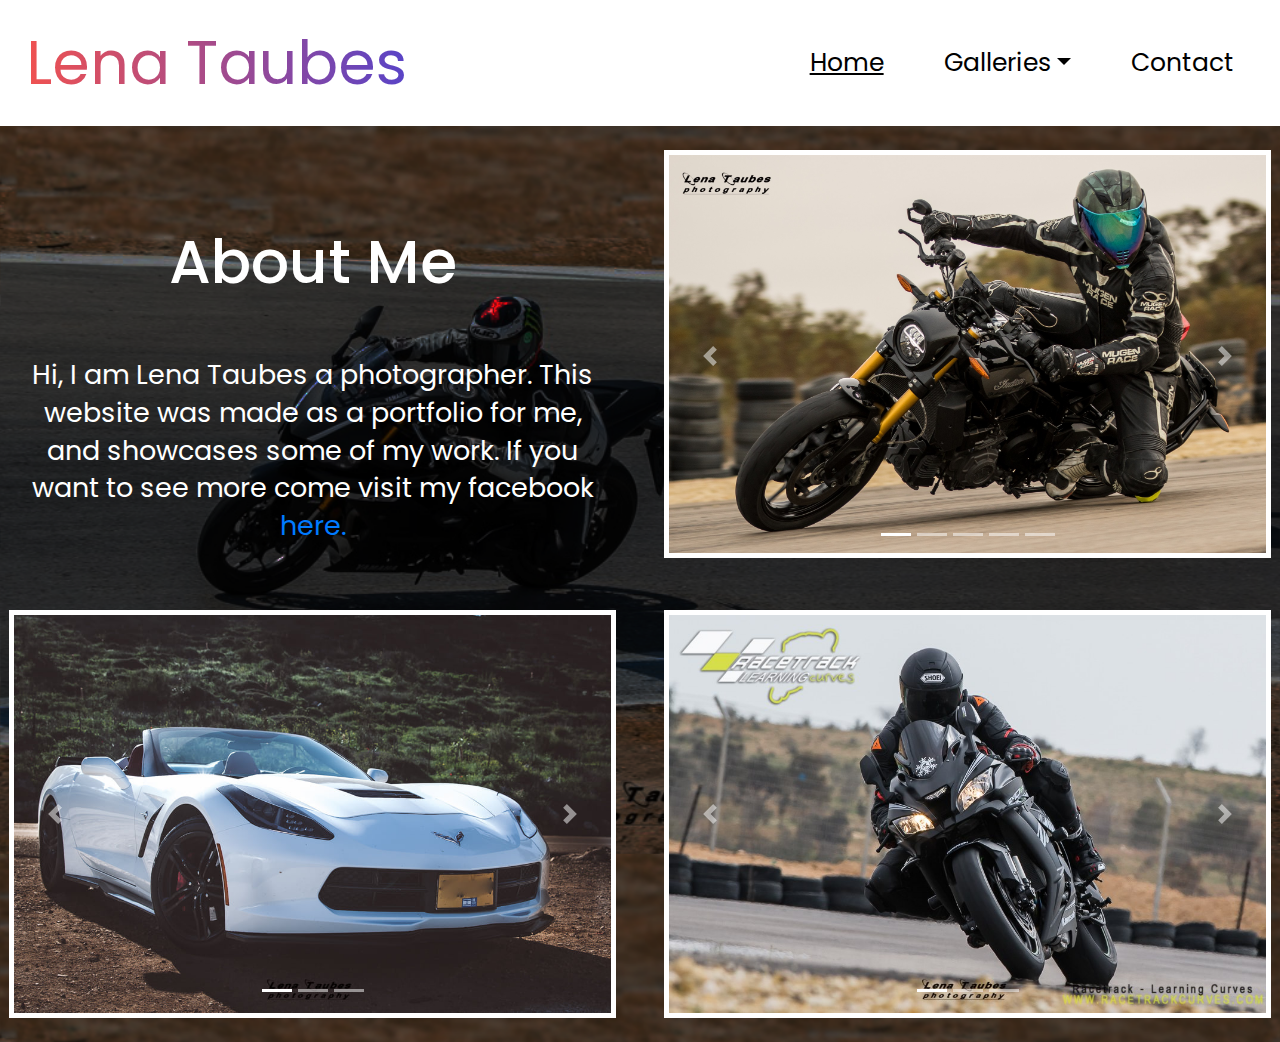
<file: index.html>
<!-- Website Design taken from https://www.mpkelley.com/ -->
<!DOCTYPE html>
<html lang="en">

<head>
  <meta charset="UTF-8" />
  <meta name="viewport" content="width=device-width, initial-scale=1.0" />
  <meta http-equiv="X-UA-Compatible" content="ie=edge" />
  <meta />

  <!-- linking poppins here (font) -->
  <link rel="preconnect" href="https://fonts.gstatic.com" />
  <link href="https://fonts.googleapis.com/css2?family=Poppins&display=swap" rel="stylesheet" />

  <!-- linking bootstrap here  -->
  <link rel="stylesheet" href="https://cdnjs.cloudflare.com/ajax/libs/twitter-bootstrap/4.6.0/css/bootstrap.min.css" />

  <!-- and here, did this with a handy extension known as bootstrap CDN snippet-->
  <link rel="stylesheet" href="https://cdnjs.cloudflare.com/ajax/libs/font-awesome/5.15.2/css/all.min.css" />

  <title>Home</title>
  <link rel="stylesheet" href="stylesheets/style.css" />

</head>

<body>


  <!-- makes this a navbar and also to expand from a menu when it reaches a medium sized screen (list of breakpoints here https://getbootstrap.com/docs/5.0/layout/breakpoints/)  
    It also makes it so the name logo and nav links are on opposite sides of the screen-->
  <nav class="navbar navbar-expand-lg justify-content-between">

    <!-- this is The Lena Taubes pops up in the top left which links to her facebook -->
    <a class= "nameLogoLink" href="https://www.facebook.com/lena.taubes">
    <div class="nameLogo">Lena Taubes</div>
    </a>

    <!-- this does a couple things, it is the button settings for the menu and it also determines wheher the navbar is in light mode or dark (read here for more info https://getbootstrap.com/docs/5.0/components/navbar/#color-schemes)-->
    <button class="navbar-toggler navbar-light" type="button" data-toggle="collapse" data-target="#main-navigation">

      <!-- this is the actual button menu-->
      <span class="navbar-toggler-icon"></span>
    </button>

    <!-- this is the place where the links are stored, and this is where it tells them what to collapse into a menu -->
    <div class="collapse navbar-collapse main-navigation">

      <!-- prebuilt class for ul named nav -->
      <ul class="nav">

        <!-- nav item is a prebuilt class for list items-->
        <li class="nav-item">

          <!-- nav link is a prebuilt class for anchor tags -->
          <a class="nav-link nav-link-active" href="index.html">Home</a>

        </li>
        <!-- nav item is a prebuilt class for list items-->
        <li class="nav-item">

          <!-- this is the dropdown for the galleries (gotten from here, 1st solution https://stackoverflow.com/questions/12458522/bootstrap-dropdown-not-working)  -->
          <div class="dropdown">

            <!-- in this class it states to be treated as a nav-link and when clicked to open a dropdown menu -->
            <a class="dropdown-toggle nav-link" data-toggle="dropdown" href="#">Galleries</a>
            <!-- tells the ul that this is a dropdown menu -->
            <ul class="dropdown-menu" role="menu">

              <!-- nav item is a prebuilt class for list items (item of dropdown menu)-->
              <li class="nav-item">

                <!-- nav item is a prebuilt class for list items-->
                <a class="nav-link" href="gallery1.html">Motorcycle</a>

              </li>
              <!-- nav item is a prebuilt class for list items (item of dropdown menu)-->
              <li class="nav-item">

                <!-- nav item is a prebuilt class for list items (item of dropdown menu)-->
                <a class="nav-link" href="gallery2.html">Motorvechile</a>

              </li>

              <!--part of the dropdown menu -->
              <li class="divider nav-item"></li>
            </ul>
          </div>
        </li>

        <!-- link to contact page -->
        <li class="nav-item">
          <!-- nav link is a prebuilt class (just handy to use) -->
          <a class="nav-link" href="contact.html">Contact</a>
        </li>
      </ul>
    </div>
  </nav>
  <main>
    <!-- making a row to store my carosouls and profile text/heading -->
    <div class="row">

      <!-- when it turns into a medium type screen I would like it to take the whole space there is, however only take half when your screen is large -->
      <div class=" col-sm-12 col-md-12 col-lg-6 profile-container">

        <!-- just some about me text -->
        <h1 class="profile-heading">
          About Me
        </h1>

        <!-- The profile text -->
        <p class="profile-text">
          Hi, I am Lena Taubes a photographer. This website was made as a portfolio for me, and showcases some of my
          work.
          If you want to see more come visit my facebook <a href="https://www.facebook.com/lena.taubes"> here.</a>
        </p>

      </div>

      <!-- tutorial https://www.youtube.com/watch?v=ku_97a6Bgkg&ab_channel=AdrianTwarogAdrianTwarog -->

      <!-- when it turns into a medium type screen I would like it to take the whole space there is, however only take half when your screen is large -->
      <div class="col-sm-12 col-md-12 col-lg-6 p-4">
        <!-- the div that holdes the carosuel -->
        <div id="myCarousel1" data-ride="carousel" class="carousel slide carousel-fade">
          <!-- this is the carousel indicators at the bottom (the lines) -->
          <ol class="carousel-indicators">
            <li data-target="#myCarousel1" data-slide-to="0" class="active"></li>
            <!-- this is the first line in the carosuel which will take you to image 1 -->
            <li data-target="#myCarousel1" data-slide-to="1"></li>
            <!-- this is the first line in the carosuel which will take you to image 2 -->
            <li data-target="#myCarousel1" data-slide-to="2"></li>
            <!-- this is the first line in the carosuel which will take you to image 3 -->
            <li data-target="#myCarousel1" data-slide-to="3"></li>
            <!-- this is the first line in the carosuel which will take you to image 4 -->
            <li data-target="#myCarousel1" data-slide-to="4"></li>
          </ol>

          <div class="carousel-inner">

            <!-- making this the first carousel item, making it a flex box and then making the contect centered inside of it -->
            <div class="carousel-item active d-flex justify-content-center" data-interval="true">
              <!-- the first image for each image I make sure that it takes up 100% of the available width in the div that it can -->
              <img class="center-block w-100 gallery-img" src="images/slider-12.jpg" alt="First slide" />
            </div>
            <!-- the second image (data interval just states how many milliseconds you spend on a pages) -->
            <div class="carousel-item d-flex justify-content-center gallery-img" data-interval="2000">
              <!-- third image -->
              <img class="center-block w-100 gallery-img" src="images/slider-20.jpg" alt="second slide" />
            </div>
            <!-- fourth image -->
            <div class="carousel-item d-flex justify-content-center gallery-img" data-interval="2000">
              <img class="center-block w-100" src="images/slider-22.jpg" alt="third slide" />
            </div>
            <!-- fifith image -->
            <div class="carousel-item d-flex justify-content-center gallery-img" data-interval="2000">
              <img class="center-block w-100" src="images/slider-27.jpg" alt="third slide" />
            </div>
          </div>

          <!-- this is the previous button like the arrow ex, with data-slide controling the actual back end < -->
          <a href="#myCarousel1" class="carousel-control-prev" role="button" data-slide="prev">
            <span class="sr-only">Previous</span>
            <!-- the pre-built icon from a bootstrap class -->
            <span class="carousel-control-prev-icon" aria-hidden="true"></span>
          </a>
          <!-- this is the nexxt button ex. >, with data-slide controling the actual back end -->
          <a href="#myCarousel1" class="carousel-control-next" role="button" data-slide="next">
            <span class="sr-only">Next</span>
            <!-- the pre-built icon from a bootstrap class -->
            <span class="carousel-control-next-icon" aria-hidden="true"></span>
          </a>
        </div>
      </div>

      <!-- when it turns into a medium type screen I would like it to take the whole space there is, however only take half when your screen is large -->
      <div class="col-sm-12 col-md-12 col-lg-6  p-4">
        <!-- the div that holdes the carosuel -->
        <div id="myCarousels" data-ride="carousel" class="carousel slide carousel-fade">
          <!-- this is the carousel indicators at the bottom (the lines) -->
          <ol class="carousel-indicators">
            <!-- this is the first line in the carosuel which will take you to image 1 -->
            <li data-target="#myCarousels" data-slide-to="0" class="active"></li>
            <!-- this is the first line in the carosuel which will take you to image 2 -->
            <li data-target="#myCarousels" data-slide-to="1"></li>
            <!-- this is the first line in the carosuel which will take you to image 3 -->
            <li data-target="#myCarousels" data-slide-to="2"></li>
          </ol>


          <div class="carousel-inner">
            <!-- making this the first carousel item, making it a flex box and then making the contect centered inside of it -->
            <div class="carousel-item active" data-interval="true">
              <!-- the first image, for each image I make sure that it takes up 100% of the available width in the div that it can -->
              <img class="d-block w-100 gallery-img" src="images/slider-1.jpg" alt="First slide" />
            </div>
            <!-- the second image (data interval just states how many milliseconds you spend on a pages) -->
            <div class="carousel-item" data-interval="2000">
              <!-- the second image, for each image I make sure that it takes up 100% of the available width in the div that it can -->
              <img class="d-block w-100 gallery-img" src="images/slider-28.jpg" alt="second slide" />
            </div>
            <!-- the third image in the slide -->
            <div class="carousel-item" data-interval="2000">
              <!-- the third image for, each image I make sure that it takes up 100% of the available width in the div that it can -->
              <img class="d-block w-100 gallery-img" src="images/slider-6.jpg" alt="third slide" />
            </div>
          </div>

          <!-- this is the previous button like the arrow ex, with data-slide controling the actual back end < -->
          <a href="#myCarousels" class="carousel-control-prev" role="button" data-slide="prev">
            <span class="sr-only">Previous</span>
            <!-- the pre-built icon from a bootstrap class -->
            <span class="carousel-control-prev-icon" aria-hidden="true"></span>
          </a>
          <!-- this is the nexxt button ex. >, with data-slide controling the actual back end -->
          <a href="#myCarousels" class="carousel-control-next" role="button" data-slide="next">
            <span class="sr-only">Next</span>
            <!-- the pre-built icon from a bootstrap class -->
            <span class="carousel-control-next-icon" aria-hidden="true"></span>
          </a>
        </div>
      </div>

            <!-- when it turns into a medium type screen I would like it to take the whole space there is, however only take half when your screen is large -->
      <div class="col-sm-12 col-md-12 col-lg-6 p-4">
        <!-- the div that holdes the carosuel -->
        <div id="myCarousels" data-ride="carousel" class="carousel slide carousel-fade">
          <!-- this is the carousel indicators at the bottom (the lines) -->
          <ol class="carousel-indicators">
            <!-- this is the first line in the carosuel which will take you to image 1 -->
            <li data-target="#myCarousels" data-slide-to="0" class="active"></li>

            <!-- this is the first line in the carosuel which will take you to image 2 -->
            <li data-target="#myCarousels" data-slide-to="1"></li>

            <!-- this is the first line in the carosuel which will take you to image 3 -->
            <li data-target="#myCarousels" data-slide-to="2"></li>
          </ol>
          <div class="carousel-inner">
            <!-- making this the first carousel item, making it a flex box and then making the contect centered inside of it -->
            <div class="carousel-item active" data-interval="true">
              <!-- the first image for each image I make sure that it takes up 100% of the available width in the div that it can -->
              <img class="d-block w-100 gallery-img " src="images/gallery-1.jpg" alt="First slide" />
            </div>
            <!-- the second image (data interval just states how many milliseconds you spend on a pages) -->
            <div class="carousel-item" data-interval="2000">
              <img class="d-block w-100 gallery-img" src="images/gallery-3.jpg" alt="second slide" />
            </div>
            <!-- the third image in the slide -->
            <div class="carousel-item" data-interval="2000">
              <img class="d-block w-100 gallery-img" src="images/gallery-2.jpg" alt="third slide" />
            </div>
          </div>

          <!-- this is the previous button like the arrow ex, with data-slide controling the actual back end < -->
          <a href="#myCarousels" class="carousel-control-prev" role="button" data-slide="prev">
            <span class="sr-only">Previous</span>
            <!-- the pre-built icon from a bootstrap class -->
            <span class="carousel-control-prev-icon" aria-hidden="true"></span>
          </a>

          <!-- this is the nexxt button ex. >, with data-slide controling the actual back end -->
          <a href="#myCarousels" class="carousel-control-next" role="button" data-slide="next">
            <span class="sr-only">Next</span>
            <!-- the pre-built icon from a bootstrap class -->
            <span class="carousel-control-next-icon" aria-hidden="true"></span>
          </a>
        </div>
      </div>
    </div>
    </div>
  </main>

  <!-- <footer class="footer mt-auto py-3 bg-light">
      <div class="container">
        <span class="text-muted">Lena Taubes</span>
      </div>
    </footer> -->
  <!-- just some more importing with bootstrap CDN snippet-->
  <script src="https://cdnjs.cloudflare.com/ajax/libs/jquery/3.5.1/jquery.slim.min.js"></script>
  <script src="https://cdnjs.cloudflare.com/ajax/libs/popper.js/1.16.1/umd/popper.min.js"></script>
  <script src="https://cdnjs.cloudflare.com/ajax/libs/twitter-bootstrap/4.6.0/js/bootstrap.min.js"></script>
  <!-- <script src="scripts/background.js"></script> -->
</body>

</html>
</file>
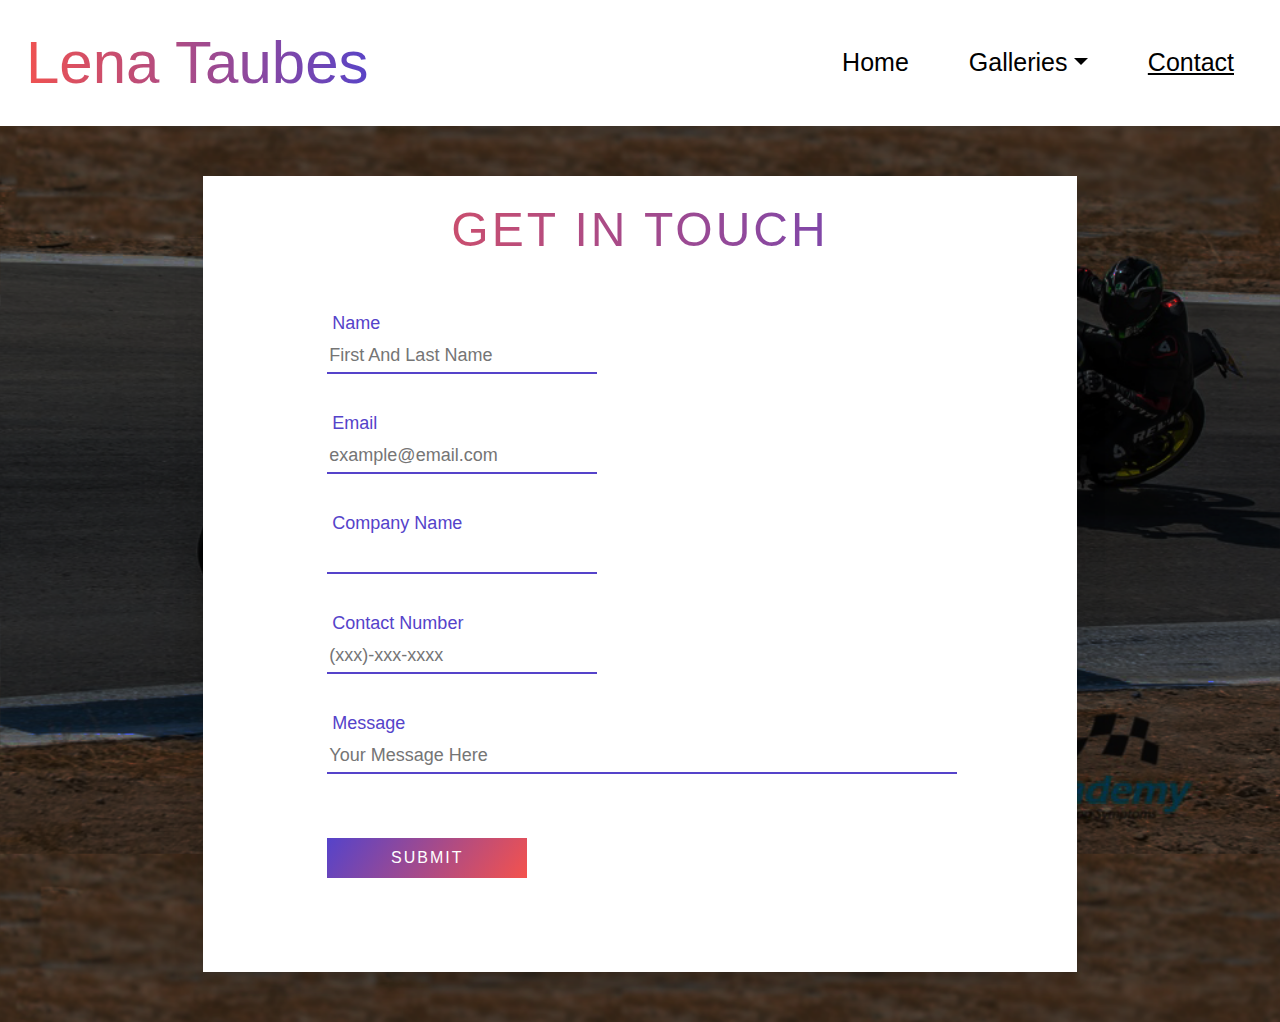
<file: contact.html>
<!DOCTYPE html>
<html lang="en">

<head>
  <meta charset="UTF-8" />
  <meta name="viewport" content="width=device-width, initial-scale=1.0" />
  <meta http-equiv="X-UA-Compatible" content="ie=edge" />
  <meta name="Description" content="Enter your description here" />
  <!-- linking bootstrap here  -->
  <link rel="stylesheet" href="https://cdnjs.cloudflare.com/ajax/libs/twitter-bootstrap/4.6.0/css/bootstrap.min.css" />

  <!-- linking bootstrap here  -->
  <link rel="stylesheet" href="https://cdnjs.cloudflare.com/ajax/libs/font-awesome/5.15.3/css/all.min.css" />

  <link rel="stylesheet" href="stylesheets/style.css" />
  <title>Title</title>
</head>
<style>

</style>

<body>
  <!--This is the tutorial I used for the front end https://www.youtube.com/watch?v=s6rF1Josk9M&t=205s&ab_channel=Webdev -->
  <!-- this is the tutorial I used for the back end https://www.youtube.com/watch?v=In0nB0ABaUk&ab_channel=WebDevSimplifiedWebDevSimplified -->

  <!-- makes this a navbar and also to expand from a menu when it reaches a medium sized screen (list of breakpoints here https://getbootstrap.com/docs/5.0/layout/breakpoints/)  
    It also makes it so the name logo and nav links are on opposite sides of the screen-->
  <nav class="navbar navbar-expand-lg justify-content-between">

    <!-- this is The Lena Taubes pops up in the top left which links to her facebook -->
    <a class= "nameLogoLink" href="https://www.facebook.com/lena.taubes">
    <div class="nameLogo">Lena Taubes</div>
    </a>

    <!-- this does a couple things, it is the button settings for the menu and it also determines wheher the navbar is in light mode or dark (read here for more info https://getbootstrap.com/docs/5.0/components/navbar/#color-schemes)-->
    <button class="navbar-toggler navbar-light" type="button" data-toggle="collapse" data-target="#main-navigation">
      <!-- this is the actual button menu-->
      <span class="navbar-toggler-icon"></span>
    </button>

    <!-- this is the place where the links are stored, and this is where it tells them what to collapse into a menu -->
    <div class="collapse navbar-collapse main-navigation">
      <!-- prebuilt class for ul named nav -->
      <ul class="nav">
        <!-- nav item is a prebuilt class for list items-->
        <li class="nav-item">
          <!-- nav link is a prebuilt class for anchor tags -->
          <a class="nav-link" href="index.html">Home</a>
        </li>
        <!-- nav item is a prebuilt class for list items-->
        <li class="nav-item">
          <!-- this is the dropdown for the galleries (gotten from here, 1st solution https://stackoverflow.com/questions/12458522/bootstrap-dropdown-not-working)  -->
          <div class="dropdown">
            <!-- in this class it states to be treated as a nav-link and when clicked to open a dropdown menu -->
            <a class="dropdown-toggle nav-link" data-toggle="dropdown" href="#">Galleries</a>
            <!-- tells the ul that this is a dropdown menu -->
            <ul class="dropdown-menu" role="menu">
              <!-- nav item is a prebuilt class for list items (item of dropdown menu)-->
              <li class="nav-item">
                <!-- nav item is a prebuilt class for list items-->
                <a class="nav-link" href="gallery1.html">Motorcycle</a>
              </li>
              <!-- nav item is a prebuilt class for list items (item of dropdown menu)-->
              <li class="nav-item">
                <!-- nav item is a prebuilt class for list items (item of dropdown menu)-->
                <a class="nav-link" href="gallery2.html">Motorvechile</a>
              </li>

              <!--part of the dropdown menu -->
              <li class="divider nav-item"></li>
            </ul>
          </div>
        </li>

        <!-- link to contact page -->
        <li class="nav-item">
          <!-- nav link is a prebuilt class (just handy to use) -->
          <a class="nav-link nav-link-active" href="contact.html">Contact</a>
        </li>
      </ul>
    </div>
  </nav>

  <main>
    <div class="row justify-content-center">
      <!-- the get in touch at the top of the screen -->
      <section class="get-in-touch col-lg-8 col-md-10 col-sm-10 ">
        <h1 class="title">get in touch</h1>

        <form>
          <!-- div to hold the contact us form -->
          <div class="container">
            <!-- a row to hol columns -->
            <div class="contact-form row">
              <!-- a form field that takes up 5 of the available 12 slot when in a large screen and usees all available space when smaller than a lg screen -->
              <div class="form-field col-lg-5 ">
                <!-- Name input known as nameInput in javascript file -->
                <input id="name" class="input-text" type="text" name="" placeholder="First And Last Name" />
                <!-- the label for name input -->
                <label for="name" class="label">Name</label>
              </div>

              <!-- a form field that takes up 5 of the available 12 slot when in a large screen and usees all available space when smaller than a lg screen -->
              <div class="form-field col-lg-5 ">
                <!-- email input known as email in javascript -->
                <input id="email" class="input-text" type="email" name="" placeholder="example@email.com" />
                <!-- label for name input -->
                <label for="email" class="label">Email</label>
              </div>

              <!-- a form field that takes up 5 of the available 12 slot when in a large screen and usees all available space when smaller than a lg screen -->
              <div class="form-field col-lg-5 ">
                <!-- email input known as email in javascript -->
                <input id="company" class="input-text" type="text" name="" />
                <!-- label for name input -->
                <label for="company" class="label">Company name</label>
              </div>

              <!-- a form field that takes up 5 of the available 12 slot when in a large screen and usees all available space when smaller than a lg screen -->
              <div class="form-field col-lg-5 ">
                <!-- email input known as email in javascript -->
                <input id="phone" class="input-text" type="text" name="" placeholder="(xxx)-xxx-xxxx" />
                <!-- label for name input -->
                <label for="phone" class="label">contact number</label>
              </div>

              <!-- a form field that takes up 5 of the available 12 slot when in a large screen and usees all available space when smaller than a lg screen -->
              <div class="form-field col-lg-11">
                <!-- email input known as email in javascript -->
                <input id="message" class="input-text" type="text" name="" placeholder="Your Message Here"/>
                <!-- label for name input -->
                <label for="message" class="label">Message</label>
              </div>

              <!-- a form field that takes up 12 of the available 12 slot when in a large screen and usees all available space when smaller than a lg screen -->
              <div class="form-field col-lg-11">
                <!-- this is the sumbit button and when its clicked the function from contact.js runs and sees if ther is any error in the previous form -->
                <input class="submit-btn" type="button" value="Submit" name="" onclick="checkInput()" />
              </div>

              <!-- a form field that takes up 12 of the available 12 slot when in a large screen and usees all available space when smaller than a lg screen -->
              <div class="col-lg-11 error-container justify-content-center">
                <!-- this is where the error text pops up when running checkInput() -->
                <div id="errorElement">

                </div>
              </div>
            </div>
          </div>
        </form>
      </section>
    </div>
  </main>

  <!-- linking my contact.js page -->
  <script src="scripts/contact.js"></script>
  <!-- linking jquery here  -->
  <script src="https://cdnjs.cloudflare.com/ajax/libs/jquery/3.5.1/jquery.slim.min.js"></script>
  <!-- linking bootstrap here  -->
  <script src="https://cdnjs.cloudflare.com/ajax/libs/popper.js/1.16.1/umd/popper.min.js"></script>
  <!-- linking bootstrap here  -->
  <script src="https://cdnjs.cloudflare.com/ajax/libs/twitter-bootstrap/4.6.0/js/bootstrap.min.js"></script>
</body>

</html>
</file>
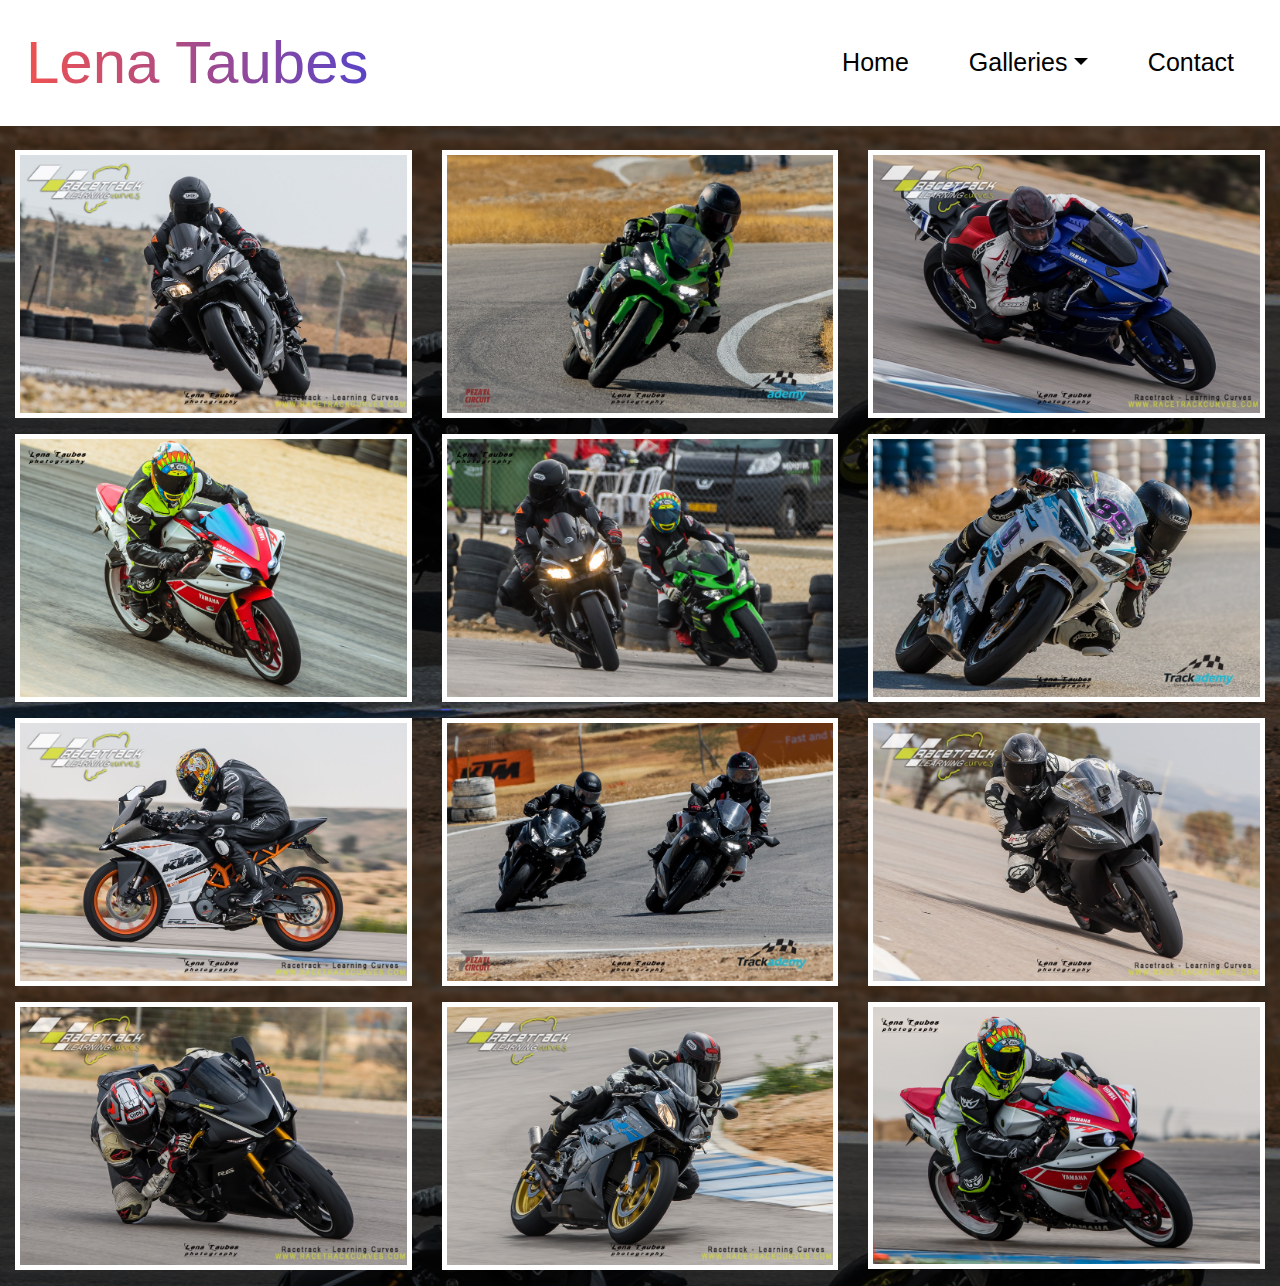
<file: gallery1.html>
<!DOCTYPE html>
<html lang="en">

<head>
  <meta charset="UTF-8" />
  <meta name="viewport" content="width=device-width, initial-scale=1.0" />
  <meta http-equiv="X-UA-Compatible" content="ie=edge" />
  <meta name="Description" content="Enter your description here" />
  <link rel="stylesheet" href="https://cdnjs.cloudflare.com/ajax/libs/twitter-bootstrap/4.6.0/css/bootstrap.min.css" />
  <link rel="stylesheet" href="https://cdnjs.cloudflare.com/ajax/libs/font-awesome/5.15.2/css/all.min.css" />
  <link rel="stylesheet" href="stylesheets/style.css" />
  <title>Home</title>
  <style>

  </style>
</head>

<body>
  <!-- makes this a navbar and also to expand from a menu when it reaches a medium sized screen (list of breakpoints here https://getbootstrap.com/docs/5.0/layout/breakpoints/)  
    It also makes it so the name logo and nav links are on opposite sides of the screen-->
  <nav class="navbar navbar-expand-lg justify-content-between">

    <!-- this is The Lena Taubes pops up in the top left which links to her facebook -->
    <a class= "nameLogoLink" href="https://www.facebook.com/lena.taubes">
    <div class="nameLogo">Lena Taubes</div>
    </a>


    <!-- this does a couple things, it is the button settings for the menu and it also determines wheher the navbar is in light mode or dark (read here for more info https://getbootstrap.com/docs/5.0/components/navbar/#color-schemes)-->
    <button class="navbar-toggler navbar-light" type="button" data-toggle="collapse" data-target="#main-navigation">
      <!-- this is the actual button menu-->
      <span class="navbar-toggler-icon"></span>
    </button>

    <!-- this is the place where the links are stored, and this is where it tells them what to collapse into a menu -->
    <div class="collapse navbar-collapse" id="main-navigation">
      <!-- prebuilt class for ul named nav -->
      <ul class="nav">
        <!-- nav item is a prebuilt class for list items-->
        <li class="nav-item">
          <!-- nav link is a prebuilt class for anchor tags -->
          <a class="nav-link" href="index.html">Home</a>
        </li>
        <!-- nav item is a prebuilt class for list items-->
        <li class="nav-item">
          <!-- this is the dropdown for the galleries (gotten from here, 1st solution https://stackoverflow.com/questions/12458522/bootstrap-dropdown-not-working)  -->
          <div class="dropdown">
            <!-- in this class it states to be treated as a nav-link and when clicked to open a dropdown menu -->
            <a class="dropdown-toggle nav-link" data-toggle="dropdown" href="#">Galleries</a>
            <!-- tells the ul that this is a dropdown menu -->
            <ul class="dropdown-menu" role="menu">
              <!-- nav item is a prebuilt class for list items (item of dropdown menu)-->
              <li class="nav-item">
                <!-- nav item is a prebuilt class for list items-->
                <a class="nav-link nav-link-active" href="gallery1.html">Motorcycle</a>
              </li>
              <!-- nav item is a prebuilt class for list items (item of dropdown menu)-->
              <li class="nav-item">
                <!-- nav item is a prebuilt class for list items (item of dropdown menu)-->
                <a class="nav-link" href="gallery2.html">Motorvechile</a>
              </li>

              <!--part of the dropdown menu -->
              <li class="divider nav-item"></li>
            </ul>
          </div>
        </li>

        <!-- link to contact page -->
        <li class="nav-item">
          <!-- nav link is a prebuilt class (just handy to use) -->
          <a class="nav-link" href="contact.html">Contact</a>
        </li>
      </ul>
    </div>
  </nav>
  <main>

  <!-- gallery tutroial i followed https://www.youtube.com/watch?v=h5v2LVFmbMY-->

  <!-- IMPORTANT I am only going to comment one of the divs that hold the img and anchor, as they are all the same only different in the image link -->
  <!-- a container that takes up 100% of the width  -->
  <div class="container-fluid">
    <!-- a row to store all the images -->
    <div class="row mt-4">
      <!-- sizing for the each image (take the whole screen when in a medium screen and below, take 6 for a lg screen, and take 4 when your an xl screen)-->
      <div class="item col-sm-12 col-md-12 col-lg-6 col-xl-4 mb-3">
        <!-- the anchor tag links to the image for a close look -->
        <a href="images/gallery-1.jpg" class="fancybox" data-fancybox="gallery1">
          <!-- making sure the img take 100% of the width available (why it works Idk but the tutorial did it so I followed) -->
          <img src="images/gallery-1.jpg" class="gallery-img" width="100%" />
        </a>
      </div>
      <div class="item col-sm-12 col-md-12 col-lg-6 col-xl-4 mb-3">
        <a href="images/gallery-2.jpg" class="fancybox" data-fancybox="gallery1">
          <img src="images/gallery-2.jpg" class="gallery-img" width="100%" />
        </a>
      </div>
      <div class="item col-sm-12 col-md-12 col-lg-6 col-xl-4 mb-3">
        <a href="images/gallery-3.jpg" class="fancybox" data-fancybox="gallery1">
          <img src="images/gallery-3.jpg" class="gallery-img" width="100%" />
        </a>
      </div>
      <div class="item col-sm-12 col-md-12 col-lg-6 col-xl-4 mb-3">
        <a href="images/gallery-4.jpg" class="fancybox" data-fancybox="gallery1">
          <img src="images/gallery-4.jpg" class="gallery-img" width="100%" />
        </a>
      </div>
      <div class="item col-sm-12 col-md-12 col-lg-6 col-xl-4 mb-3">
        <a href="images/gallery-5.jpg" class="fancybox" data-fancybox="gallery1">
          <img src="images/gallery-5.jpg" class="gallery-img" width="100%" />
        </a>
      </div>
      <div class="item col-sm-12 col-md-12 col-lg-6 col-xl-4 mb-3">
        <a href="images/gallery-6.jpg" class="fancybox" data-fancybox="gallery1">
          <img src="images/gallery-6.jpg" class="gallery-img" width="100%" />
        </a>
      </div>
      <div class="item col-sm-12 col-md-12 col-lg-6 col-xl-4 mb-3">
        <a href="images/gallery-7.jpg" class="fancybox" data-fancybox="gallery1">
          <img src="images/gallery-7.jpg" class="gallery-img" width="100%" />
        </a>
      </div>
      <div class="item col-sm-12 col-md-12 col-lg-6 col-xl-4 mb-3">
        <a href="images/gallery-8.jpg" class="fancybox" data-fancybox="gallery1">
          <img src="images/gallery-8.jpg" class="gallery-img" width="100%" />
        </a>
      </div>
      <div class="item col-sm-12 col-md-12 col-lg-6 col-xl-4 mb-3">
        <a href="images/gallery-9.jpg" class="fancybox" data-fancybox="gallery1">
          <img src="images/gallery-9.jpg" class="gallery-img" width="100%" />
        </a>
      </div>
      <div class="item col-sm-12 col-md-12 col-lg-6 col-xl-4 mb-3">
        <a href="images/gallery-10.jpg" class="fancybox" data-fancybox="gallery1">
          <img src="images/gallery-10.jpg" class="gallery-img" width="100%" />
        </a>
      </div>
      <div class="item col-sm-12 col-md-12 col-lg-6 col-xl-4 mb-3">
        <a href="images/gallery-11.jpg" class="fancybox" data-fancybox="gallery1">
          <img src="images/gallery-11.jpg" class="gallery-img" width="100%" />
        </a>
      </div>
      <div class="item col-sm-12 col-md-12 col-lg-6 col-xl-4 mb-3">
        <a href="images/gallery-tbd.jpg" class="fancybox" data-fancybox="gallery1">
          <img src="images/gallery-tbd.jpg" class="gallery-img" width="100%" />
        </a>
      </div>
    </div>
  </div>
</main>

  <script src="https://cdnjs.cloudflare.com/ajax/libs/jquery/3.5.1/jquery.slim.min.js"></script>
  <script src="https://cdnjs.cloudflare.com/ajax/libs/popper.js/1.16.1/umd/popper.min.js"></script>
  <script src="https://cdnjs.cloudflare.com/ajax/libs/twitter-bootstrap/4.6.0/js/bootstrap.min.js"></script>
  <!-- <script src="scripts/background.js"></script> -->
</body>

</html>
</file>
<file: stylesheets/style.css>
.navbar {
  background-color: white;
}

.navbar-collapse {
  -webkit-box-pack: end;
      -ms-flex-pack: end;
          justify-content: flex-end;
  -webkit-box-flex: 0 !important;
      -ms-flex-positive: 0 !important;
          flex-grow: 0 !important;
}

.nav-link {
  color: black;
  cursor: pointer;
  font-size: 25px;
  font-family: "Poppins", sans-serif;
  padding: 30px;
}

.nav-link:hover, .nav-link:focus {
  background: -webkit-gradient(linear, left top, right top, from(#f4524d), to(#5543ca));
  background: linear-gradient(to right, #f4524d 0%, #5543ca 100%);
  -webkit-background-clip: text;
  -webkit-text-fill-color: transparent;
}

.nameLogoLink:hover, .nameLogoLink:focus, .nameLogoLink:visited {
  text-decoration: none;
}

.nameLogo {
  background: -webkit-gradient(linear, left top, right top, from(#f4524d), to(#5543ca));
  background: linear-gradient(to right, #f4524d 0%, #5543ca 100%);
  -webkit-background-clip: text;
  -webkit-text-fill-color: transparent;
  font-size: 60px;
  font-family: "Poppins", sans-serif;
  padding: 10px;
  text-align: center;
}

.nav-link-active {
  color: black;
  cursor: pointer;
  font-size: 25px;
  text-decoration: underline;
  font-family: "Poppins", sans-serif;
  padding: 30px;
}

.nav-link-active:hover, .nav-link-active:focus {
  background: -webkit-gradient(linear, left top, right top, from(#f4524d), to(#5543ca));
  background: linear-gradient(to right, #f4524d 0%, #5543ca 100%);
  -webkit-background-clip: text;
  -webkit-text-fill-color: transparent;
}

.profile-container {
  text-align: center;
  -webkit-box-pack: center;
      -ms-flex-pack: center;
          justify-content: center;
}

.profile-heading {
  color: white;
  padding: 30px;
  padding-top: 100px;
  text-align: center;
  font-size: 60px;
}

.profile-text {
  color: white;
  font-size: 27px;
  padding: 20px;
  line-height: 140%;
}

.get-in-touch {
  max-width: 1000px;
  margin: 50px auto;
  position: relative;
  -webkit-box-shadow: 0 10px 30px 0px rgba(0, 0, 0, 0.1);
          box-shadow: 0 10px 30px 0px rgba(0, 0, 0, 0.1);
  padding: 30px;
  background-color: white;
}

.get-in-touch .title {
  text-transform: uppercase;
  text-align: center;
  letter-spacing: 3px;
  font-size: 3em;
  line-height: 48px;
  padding-bottom: 20px;
  color: #5543ca;
  background: -webkit-gradient(linear, left top, right top, from(#f4524d), to(#5543ca));
  background: linear-gradient(to right, #f4524d 0%, #5543ca 100%);
  -webkit-background-clip: text;
  -webkit-text-fill-color: transparent;
}

.contact-form {
  position: relative;
  margin: 32px;
}

.contact-form .form-field {
  position: relative;
  margin: 32px;
}

.contact-form .form-field:focus {
  outline: none;
}

.contact-form .form-field .input-text {
  outline: none;
  display: block;
  width: 100%;
  height: 36px;
  border-width: 0 0 2px 0;
  border-color: #5543ca;
  font-size: 18px;
  line-height: 26px;
  font-weight: 400;
}

.contact-form .form-field .label {
  position: absolute;
  left: 20px;
  bottom: 30px;
  font-size: 18px;
  line-height: 26px;
  font-weight: 400;
  color: #5543ca;
  cursor: text;
  text-transform: capitalize;
}

.contact-form .form-field .submit-btn {
  display: inline-block;
  background-image: linear-gradient(125deg, #5543ca, #f4524d);
  color: white;
  text-transform: uppercase;
  letter-spacing: 2px;
  font-size: 16px;
  padding: 8px 16px;
  border: none;
  width: 200px;
  cursor: pointer;
}

.contact-form .form-field .error-container {
  -webkit-box-pack: center;
      -ms-flex-pack: center;
          justify-content: center;
}

.contact-form .form-field #errorElement {
  text-align: center;
  font-size: 18px;
}

.gallery-img {
  border: solid white 5px;
}

/*--- page ---*/
* {
  font-family: "Poppins", sans-serif;
}

body {
  background-image: url("../images/edited-background-page(2) (lena).png");
  /* make sure the photo covers the background */
  background-size: cover;
  /* always wanting in to take 100% of the screen */
  min-height: 100%;
  min-width: 100%;
  /* this allows me to set position location */
  position: absolute;
  /* make sure it starts at the right place */
  left: 0;
  top: 0;
}
</file>
